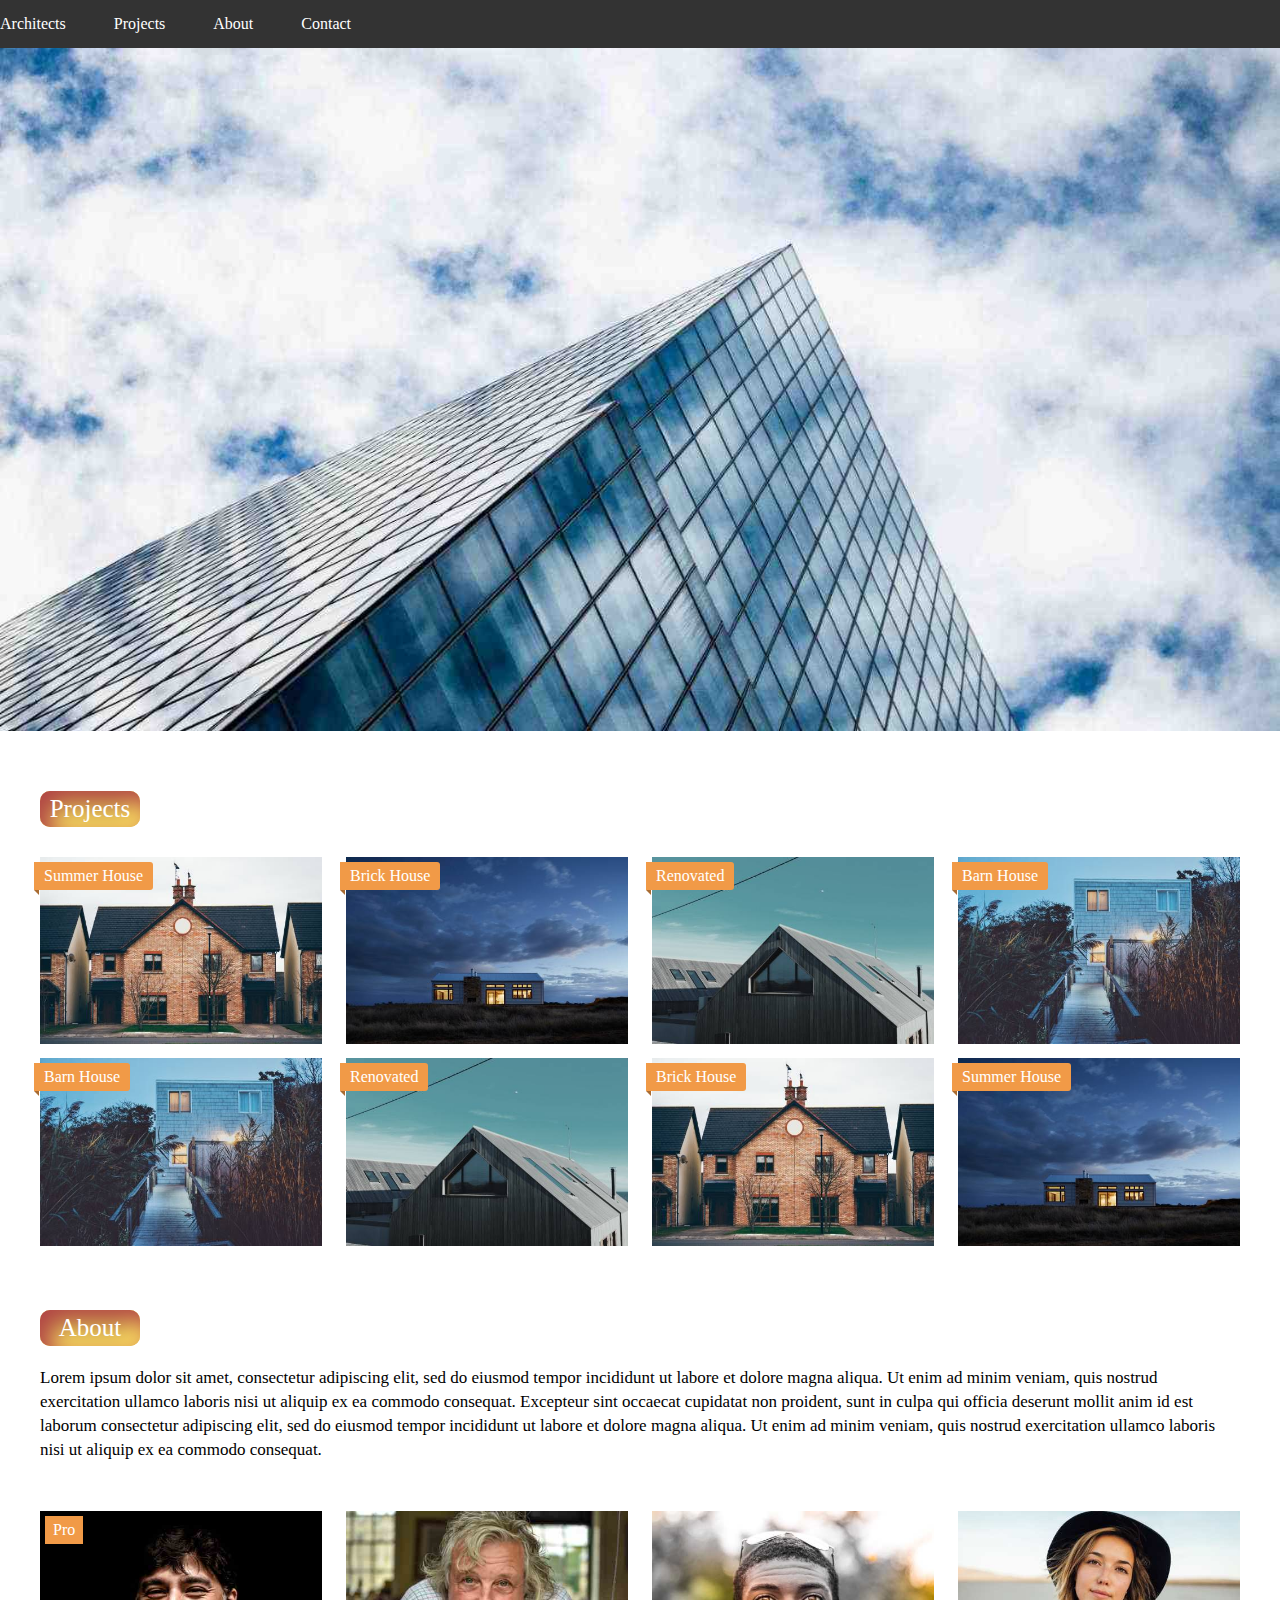
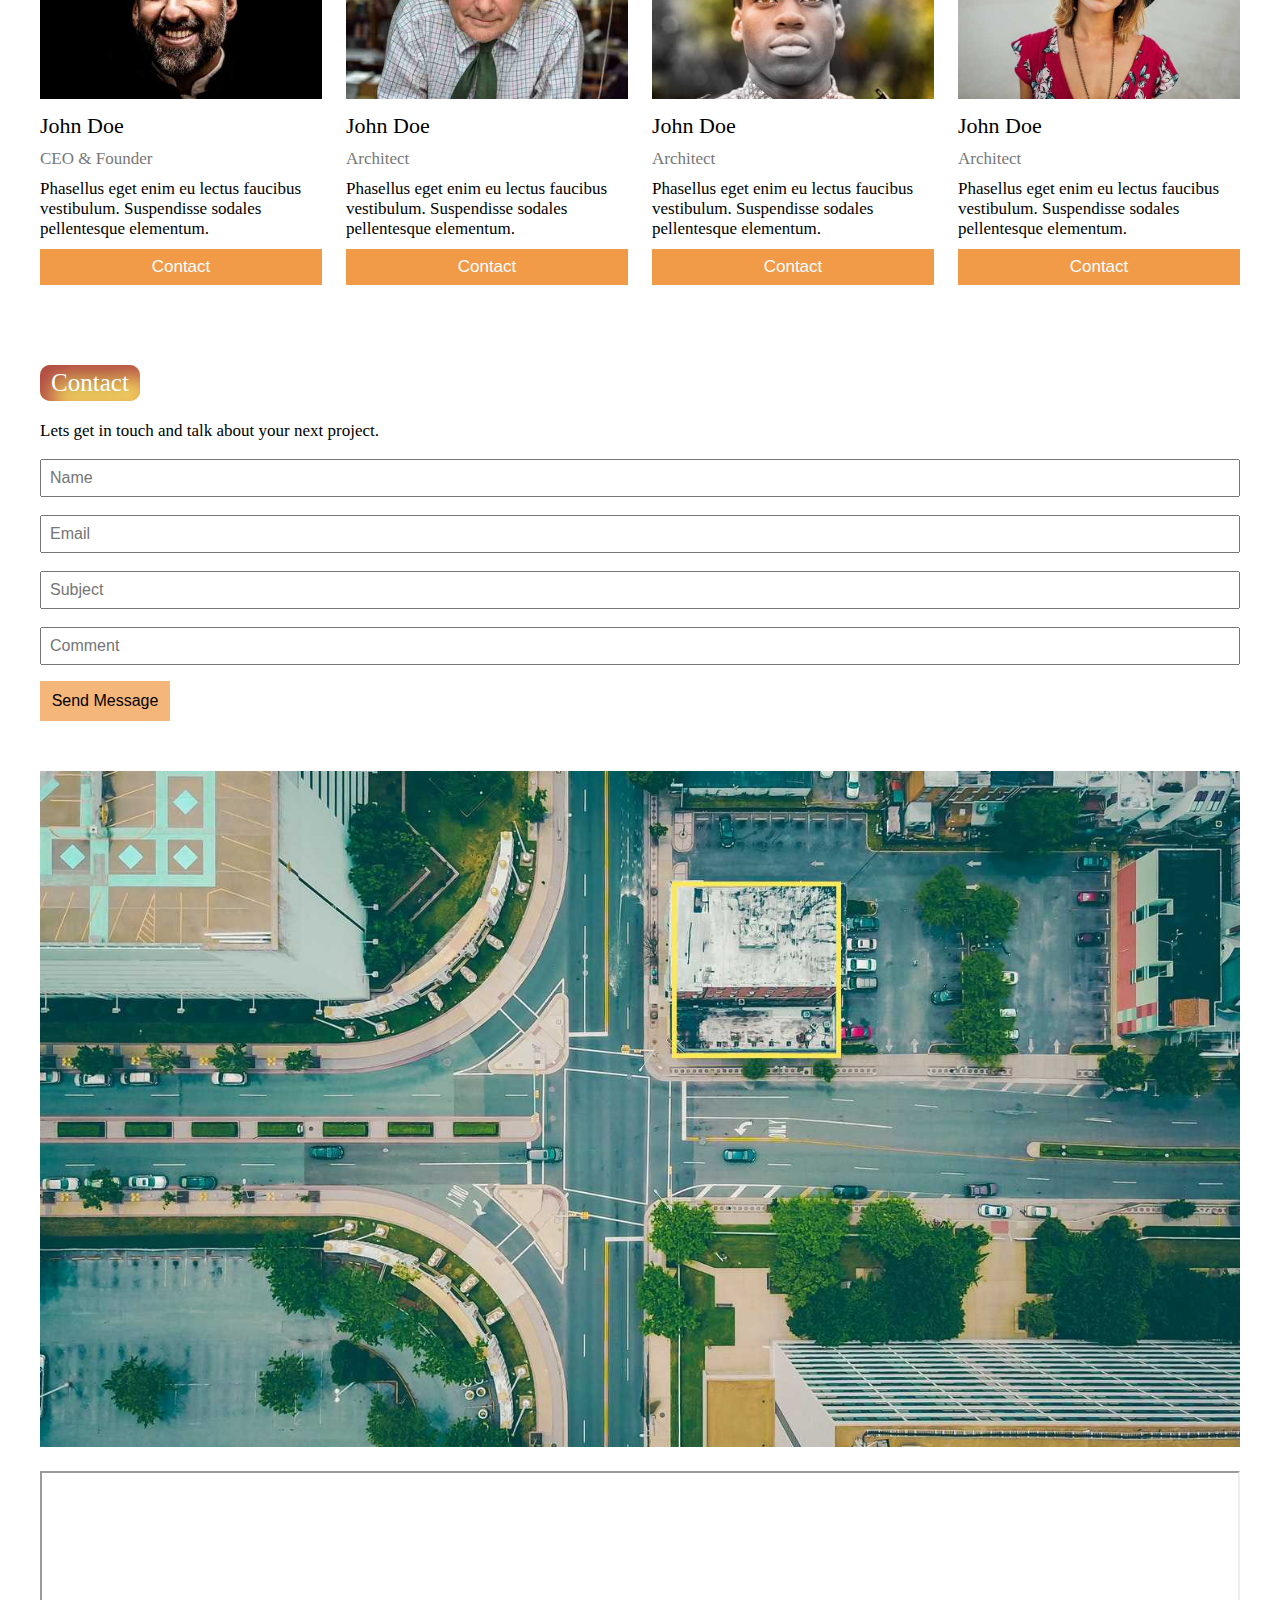
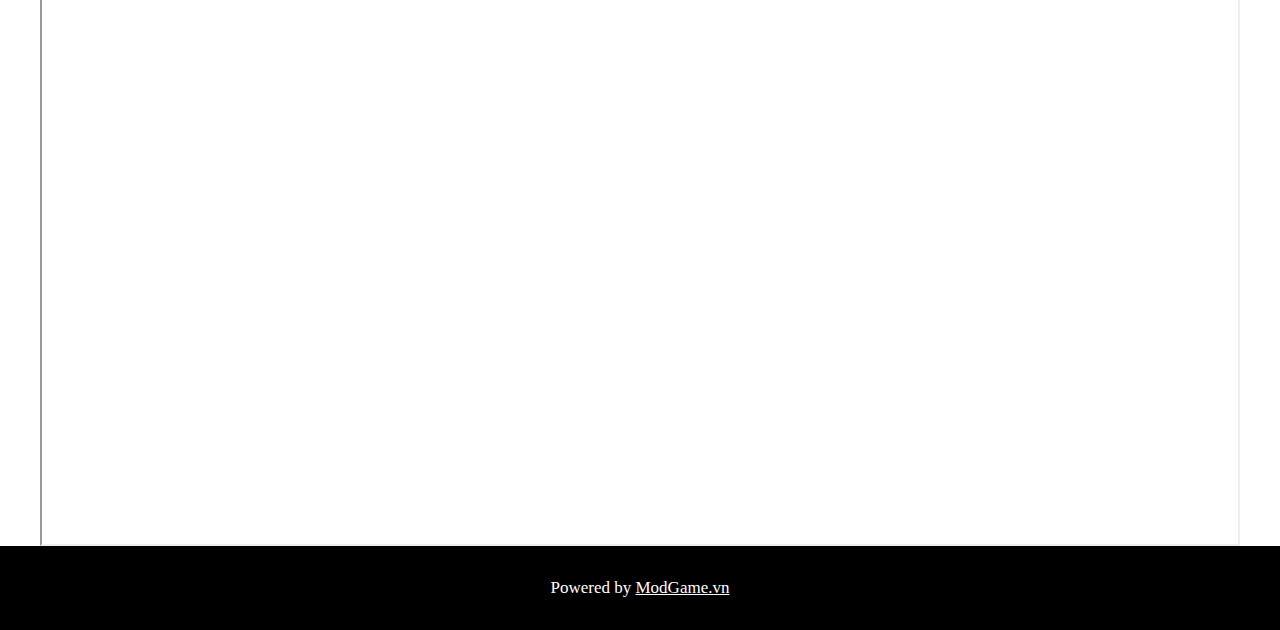
<file: indexx/index.html>
<!DOCTYPE html>
<html lang="en">
<head>
    <meta charset="UTF-8">
    <meta http-equiv="X-UA-Compatible" content="IE=edge">
    <meta name="viewport" content="width=device-width, initial-scale=1.0">
    <title>Document</title>
    <link rel="stylesheet" href="sty.css">
    <link rel="stylesheet" href="grid.css">
</head>
<body>
    <div class="contain">
        <!-- <div class="header">
            <div class="nav-list">
                <a href="" class="nav-item_link">
                    <span>BR</span>
                    Architects
                </a>
            </div>         
            <div class="nav-list">
                <a href="" class="nav-item_link">Projects</a>
                <a href="" class="nav-item_link">About</a>
                <a href="" class="nav-item_link">Contact</a>
            </div> -->           
            <!-- phần mobile  -->
            <!-- <div class="nav__header-btn">                
                <svg aria-hidden="true" focusable="false" data-prefix="fas" data-icon="bars" class="svg-inline--fa fa-bars fa-w-14" role="img" xmlns="http://www.w3.org/2000/svg" viewBox="0 0 448 512"><path fill="currentColor" d="M16 132h416c8.837 0 16-7.163 16-16V76c0-8.837-7.163-16-16-16H16C7.163 60 0 67.163 0 76v40c0 8.837 7.163 16 16 16zm0 160h416c8.837 0 16-7.163 16-16v-40c0-8.837-7.163-16-16-16H16c-8.837 0-16 7.163-16 16v40c0 8.837 7.163 16 16 16zm0 160h416c8.837 0 16-7.163 16-16v-40c0-8.837-7.163-16-16-16H16c-8.837 0-16 7.163-16 16v40c0 8.837 7.163 16 16 16z"></path></svg>
            </div> -->
            <!-- <div class="nav-mobile">
                <i class="nav-mibile-close fas fa-times"></i>
                <a href="" class="nav_mobile-link">
                    <span>BR</span>
                    Architects
                </a>
                <a href="" class="nav_mobile-link">Projects</a>
                <a href="" class="nav_mobile-link">About</a>
                <a href="" class="nav_mobile-link">Contact</a>
            </div> -->
        <!-- </div> -->


        <!-- test -->

        <div class="nav">
            <!-- Nav PC -->
            <nav class="nav__pc">
                <ul class="nav__list">
                    <li>
                        <a href="" class="nav__link"> Architects</a>
                    </li>
                    <li>
                        <a href="" class="nav__link">Projects</a>
                    </li>
                    <li>
                        <a href="" class="nav__link">About</a>
                    </li>
                    
                    <li>
                        <a href="" class="nav__link">Contact</a>
                    </li>
                </ul>
            </nav>
            <input type="checkbox" name="" class="nav-input" id="nav-mobile--check">
            
            <!-- overlay -->
            <label for="nav-mobile--check" class="nav-overlay"></label>

             <!-- NAV MOBILE -->
             <label for="nav-mobile--check" class="nav__mobile">
                 <label for="nav-mobile--check" class="nav__mobile-close">        
                    <svg aria-hidden="true" focusable="false" data-prefix="fas" data-icon="times" class="svg-inline--fa fa-times fa-w-11" role="img" xmlns="http://www.w3.org/2000/svg" viewBox="0 0 352 512"><path fill="currentColor" d="M242.72 256l100.07-100.07c12.28-12.28 12.28-32.19 0-44.48l-22.24-22.24c-12.28-12.28-32.19-12.28-44.48 0L176 189.28 75.93 89.21c-12.28-12.28-32.19-12.28-44.48 0L9.21 111.45c-12.28 12.28-12.28 32.19 0 44.48L109.28 256 9.21 356.07c-12.28 12.28-12.28 32.19 0 44.48l22.24 22.24c12.28 12.28 32.2 12.28 44.48 0L176 322.72l100.07 100.07c12.28 12.28 32.2 12.28 44.48 0l22.24-22.24c12.28-12.28 12.28-32.19 0-44.48L242.72 256z"></path></svg>
                 </label>
                <ul class="nav-mobile__list">
                    <li>
                        <a href="" class="nav-mobile__link">Architects</a>
                    </li>
                    <li>
                        <a href="" class="nav-mobile__link">About</a>
                    </li>
                    <li>
                        <a href="" class="nav-mobile__link">Projects</a>
                    </li>
                    <li>
                        <a href="" class="nav-mobile__link">Contact</a>
                    </li>
                </ul>
            </label>
            <!-- bars--btn -->
            <label for="nav-mobile--check" class="nav_bars-btn">       
                <svg aria-hidden="true" focusable="false" data-prefix="fas" data-icon="bars" class="svg-inline--fa fa-bars fa-w-14" role="img" xmlns="http://www.w3.org/2000/svg" viewBox="0 0 448 512"><path fill="currentColor" d="M16 132h416c8.837 0 16-7.163 16-16V76c0-8.837-7.163-16-16-16H16C7.163 60 0 67.163 0 76v40c0 8.837 7.163 16 16 16zm0 160h416c8.837 0 16-7.163 16-16v-40c0-8.837-7.163-16-16-16H16c-8.837 0-16 7.163-16 16v40c0 8.837 7.163 16 16 16zm0 160h416c8.837 0 16-7.163 16-16v-40c0-8.837-7.163-16-16-16H16c-8.837 0-16 7.163-16 16v40c0 8.837 7.163 16 16 16z"></path></svg>
            </label>
        </div>

        <!-- hết phần test header  -->
        <div class="img">
            <img src="asset/img/architect.jpg" alt="">
             <!-- <p class="img-text"><span>BR</span>Architects</p> -->
        </div>
        <div class="body">
            <div class="contac">

                <div class="grid wide mr-mobile">
                        <h2 class="heading-all mr-t shadow">Projects</h2>
                        <div class="row">
                            <div class="col l-3 c-12">
                                <div class="Projects-item">
                                    <h4 class="Projects-text">Summer House</h4>
                                    <img src="asset/img/Projects/house2.jpg" alt="" class="Projects-img">
                                </div>
                            </div>
                            <div class="col l-3 c-12">
                                <div class="Projects-item">
                                    <h4 class="Projects-text">Brick House</h4>
                                    <img src="asset/img/Projects/house3.jpg" alt="" class="Projects-img">
                                </div>
                            </div>
                            <div class="col l-3 c-12">
                                <div class="Projects-item">
                                    <h4 class="Projects-text">Renovated</h4>
                                    <img src="asset/img/Projects/house4.jpg" alt="" class="Projects-img">
                                </div>
                            </div>
                            <div class="col l-3 c-12">
                                <div class="Projects-item">
                                    <h4 class="Projects-text">Barn House</h4>
                                    <img src="asset/img/Projects/house5.jpg" alt="" class="Projects-img">
                                </div>
                            </div>
    
                            <div class="col l-3 c-12">
                                <div class="Projects-item">
                                    <h4 class="Projects-text">Barn House</h4>
                                    <img src="asset/img/Projects/house5.jpg" alt="" class="Projects-img">
                                </div>
                            </div>
                            <div class="col l-3 c-12">
                                <div class="Projects-item">
                                    <h4 class="Projects-text">Renovated</h4>
                                    <img src="asset/img/Projects/house4.jpg" alt="" class="Projects-img">
                                </div>
                            </div>
                            <div class="col l-3 c-12">
                                <div class="Projects-item">
                                    <h4 class="Projects-text">Brick House</h4>
                                    <img src="asset/img/Projects/house2.jpg" alt="" class="Projects-img">
                                </div>
                            </div>
                            <div class="col l-3 c-12">
                                <div class="Projects-item">
                                    <h4 class="Projects-text">Summer House</h4>
                                    <img src="asset/img/Projects/house3.jpg" alt="" class="Projects-img">
                                </div>
                            </div>
                        </div>
                        <div class="About">
                            <h2 class="heading-all mr-t shadow">About</h2>
                            <p class="about-text">
                                Lorem ipsum dolor sit amet, consectetur adipiscing elit, sed do eiusmod tempor incididunt ut labore et dolore magna aliqua. Ut enim ad minim veniam, quis nostrud exercitation ullamco laboris nisi ut aliquip ex ea commodo consequat. Excepteur sint occaecat cupidatat non proident, sunt in culpa qui officia deserunt mollit anim id est laborum consectetur adipiscing elit, sed do eiusmod tempor incididunt ut labore et dolore magna aliqua. Ut enim ad minim veniam, quis nostrud exercitation ullamco laboris nisi ut aliquip ex ea commodo consequat.
                            </p>
                            <div class="row">
                                <div class="col l-3 c-12">
                                    <div class="about-architect">
                                        <div class="architect-img">
                                            <img src="asset/img/architect/team2.jpg" alt="">
                                        </div>
                                            <h1 class="architect-name">John Doe</h1>                                   
                                            <p class="architect-work">CEO & Founder</p>
                                            <p class="architect-info">
                                                Phasellus eget enim eu lectus faucibus vestibulum. Suspendisse sodales pellentesque elementum.
                                            </p>
                                        <button class="btn">Contact</button>
                                        <p class="architect">Pro</p>
                                    </div>
                                </div>
                                
                                <div class="col l-3 c-12">
                                    <div class="about-architect">
    
                                            <div class="architect-img">
                                                <img src="asset/img/architect/team3.jpg" alt="">
                                            </div>
                                            <h1 class="architect-name">John Doe</h1>
                                            <p class="architect-work">Architect</p>
                                            <p class="architect-info">
                                                Phasellus eget enim eu lectus faucibus vestibulum. Suspendisse sodales pellentesque elementum.
                                            </p>
                                        <button class="btn">Contact</button>
                                    </div>
                                </div>
                                
                                <div class="col l-3 c-12">
                                    <div class="about-architect">
    
                                        <div class="architect-img">
                                                <img src="asset/img/architect/team4.jpg" alt="">
                                            </div>
                                            
                                                <h1 class="architect-name">John Doe</h1>
                                                <p class="architect-work">Architect</p>
                                                <p class="architect-info">
                                                    Phasellus eget enim eu lectus faucibus vestibulum. Suspendisse sodales pellentesque elementum.
                                                </p>
                                            <button class="btn">Contact</button>
                                    </div>
                                </div>
                               
                                <div class="col l-3 c-12">
                                    <div class="about-architect">
    
                                        <div class="architect-img">
                                                <img src="asset/img/architect/team1.jpg" alt="">
                                            </div>
                                            <h1 class="architect-name">John Doe</h1>
                                            <p class="architect-work">Architect</p>
                                            <p class="architect-info">
                                                Phasellus eget enim eu lectus faucibus vestibulum. Suspendisse sodales pellentesque elementum.
                                            </p>
                                        <button class="btn">Contact</button>
                                    </div>
                                </div>
                                
                            </div>
                        </div>
                        <div class="contact">
                            <h2 class="heading-all mr-t shadow">Contact</h2>
                            <p class="contact-text">
                                Lets get in touch and talk about your next project.
                            </p>
                            <form action="" class="contact-form">
                                <input type="text" placeholder="Name" class="input-text">
                                <input type="email" placeholder="Email" class="input-text">
                                <input type="text" placeholder="Subject" class="input-text">
                                <input type="text" placeholder="Comment" class="input-text">
    
                            </form>
                            <button class="contact-btn">Send Message</button>
                        </div>
                        <div class="map">
                            <img src="asset/img/map.jpg" alt="">
                        </div>

                        <div class="row">
                            <div class="col l-12 m-12 c-12">
                                <div class="container">
                                    <iframe class="responsive-iframe" src="https://www.youtube.com/embed/tgbNymZ7vqY"></iframe>
                                </div>
                            </div>
                        </div>
                </div>
                
            </div>

            <div class="footer">
                    <p class="license">Powered by <a href="">ModGame.vn</a></p>
            </div>
            
        </div>
        
    </div>
    
</body>
</html>
</file>
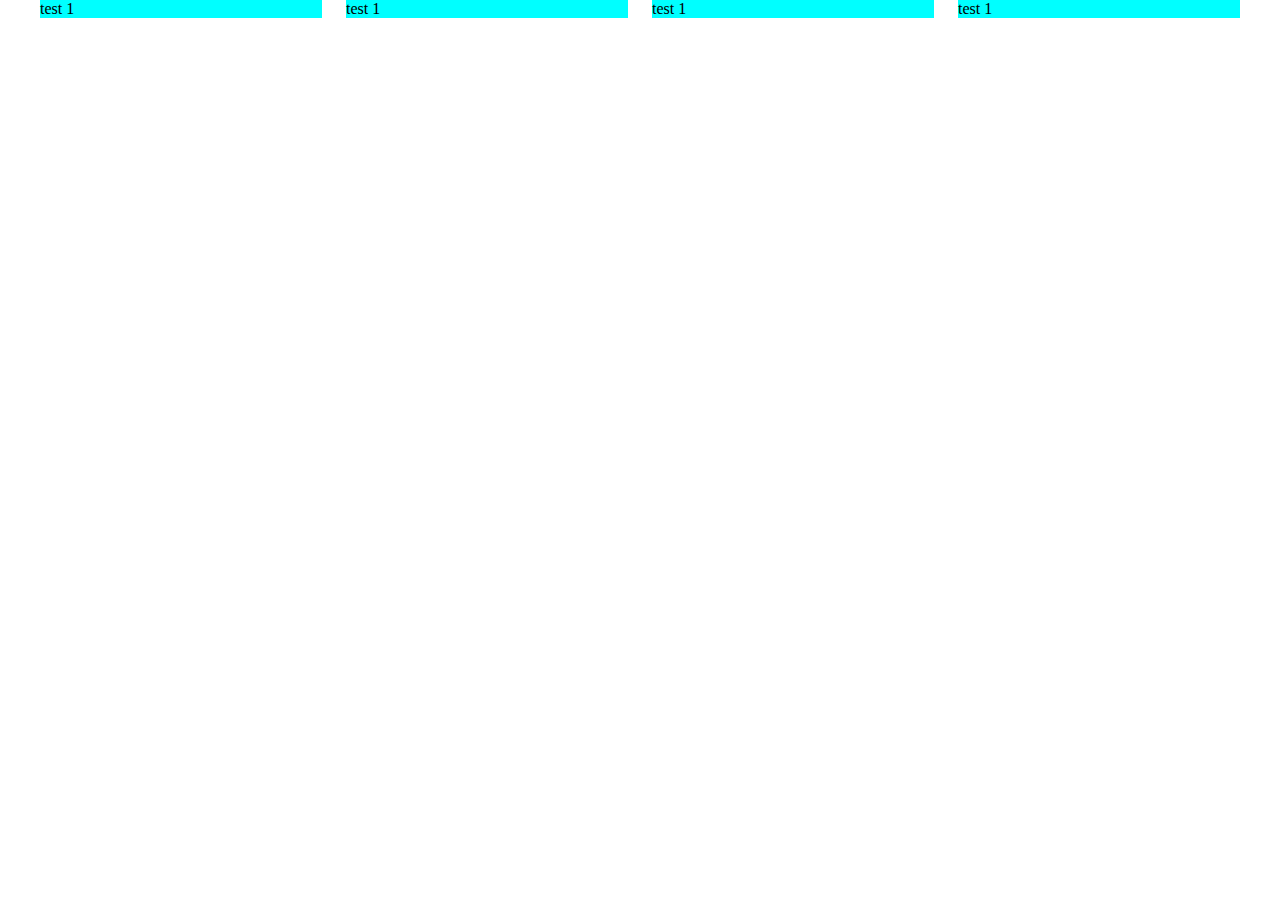
<file: indexx/test.html>
<!DOCTYPE html>
<html lang="en">
<head>
    <meta charset="UTF-8">
    <meta http-equiv="X-UA-Compatible" content="IE=edge">
    <meta name="viewport" content="width=device-width, initial-scale=1.0">
    <title>Document</title>
    <link rel="stylesheet" href="grid.css">
    <style>
        * {
            padding: 0;
            margin: 0;
            box-sizing: border-box;
        }
        .test {
            background-color: aqua;
        }
    </style>
</head>
<body>
    <div class="grid wide">
        <div class="row">
            <div class="col l-3">
                <div class="test">test 1</div>
            </div>
            <div class="col l-3">
                <div class="test">test 1</div>
            </div>
            <div class="col l-3">
                <div class="test">test 1</div>
            </div>
            <div class="col l-3">
                <div class="test">test 1</div>
            </div>
        </div>
    </div>
</body>
</html>
</file>
<file: indexx/sty.css>
*{
    margin: 0;
    padding: 0;
    box-sizing: border-box;
}
.mr-t {
    margin-top: 60px;
    margin-bottom: 20px;
}
/* header  */
.header {
    display: flex;
    justify-content: space-between;
    height: 54px;
    background-color: #fff;
    position: fixed;
    top: 0;
    left: 0;
    right: 0;
    z-index: 10;
    border-bottom: #ccc solid 1px;
}
.nav-list {
    display: flex;
    align-items: center;
    margin: 0 20px;
}
.nav-item_link {
    text-decoration: none;
    color: black;
    display: block;
    padding:10px 20px;
    font-size: 18px;
    letter-spacing: 3px;
}
.nav-item_link span {
    font-size: 19px;
    font-weight: 600;
}
.nav-item_link:hover {
    background-color: #ccc;
    border-radius: 3px;
}
.img {
    width: 100%;
    position: relative;
}
.img img {
    display: block;
  width: 100%;
  height: auto;

}
.img.img-text {
    position: absolute;
    
}
/* phần nav trên mobile và tablet */




 /* @media (max-width:1023px)
{
    .nav__header-btn {
        display: block;
    }
    .nav-list {
        display: none;

    }
    .nav_icon-mobile {
        display: block;
    }
    .nav-mobile  {
        /* display: block; */
    /* }
    .contac {
        padding: 0 20px;
    }
} */ 
/* phần Projects  */
.body {
    height: 500px;
}
.Projects-house {
    background-color: blueviolet;
}
.Projects {

}
.heading-all {
    font-size: 25px;
    font-weight: 400;
    text-align: center;
    line-height: 36px;
}
.Projects-item {
    margin-top: 10px;
    position: relative;
}
.Projects-text {
    position: absolute;
    top: 5px;
    left: -6px;
    padding: 5px 10px;
    font-weight: 400;
    color: #fff;
    background-color: rgb(241, 154, 71);
    border-top-right-radius: 3px;
    /* border-top-left-radius: 3px; */
    border-bottom-right-radius: 3px;

}
.Projects-text::before {
    content: "";
    position: absolute;
    border-top: 5px solid rgb(241, 154, 71);
    border-left: 5px solid transparent;
    bottom: -5px;
    left: 0;
    filter: brightness(70%);
}
.Projects-img {
    
    width: 100%;
}

.shadow {
    color: #fff;
    height: 36px;
    text-align: center;
    width: 100px;
    border-radius: 10px;
    background: #d5b953;
    box-shadow: inset 11px 11px 22px #b14545, inset -11px -11px 22px #f9d861;
}
/* About  */
.About {
 /* padding-bottom: 50px; */
}
.about-text {
    line-height: 1.4;
    font-size: 17px;
    margin-bottom: 50px;
}
.about-architect {
    position: relative;
}
.architect-img img {
    width: 100%;
}
.architect-name {
    font-size: 22px;
    font-weight: 200;
    margin: 10px 0;
}
.architect-work {
    font-size: 17px;
    color: #777;
}
.architect-info {
    font-size: 17px;
    color: #000;
    margin: 10px 0;
}
.btn {
    font-size: 17px;
    color: #fff;
    width: 100%;
    height: 36px;
    border: none;
    margin-bottom: 20px;
    background-color: rgb(241, 154, 71);
    cursor: pointer;
}
.btn:hover {
    filter: brightness(90%);
}
/* .btn::before {
    content: "";
    position: absolute;
    border-top: 25px solid rgb(241, 154, 71);
    border-left: 25px solid transparent;
    top: 0;
    left: 0;
    filter: brightness(70%);
} */
.architect {
    position: absolute;
    top: 5px;
    left: 5px;
    color: #fff;
    padding: 5px 8px;
    background-color:rgb(241, 154, 71);
} 
.contact {
    padding-bottom: 50px;
}  
.contac-heding {
    font-size: 25px;
    font-weight: 300;
    padding-bottom: 10px;
    border-bottom: 1px solid #ccc;
}
.contact-text {
    font-size: 17px;
    margin-top: 16px;
}
.input-text {
    font-size: 16px;
    padding: 8px;
    width: 100%;
    margin-top: 18px;
    
}
.contact-btn {
    margin-top: 16px;
    height: 40px;
    width: 130px;
    cursor: pointer;
    font-size: 16px;
    border: none;
    
    background-color:rgb(245, 182, 122);
}
/* map  */
.map {
    padding-bottom: 20px;
}
.map img {
    height: auto;
    width: 100%;
}
/* footer */
.footer {
    height: 84px;
    width: 100%;
    background-color: black;
}
.license {
    font-size: 17px;
    color: #fff;
    line-height: 84px;
    text-align: center;
}
.license a {
    color: #fff;
}

/* test  */
.nav {
    display: flex;
    align-items: center;
    height: 48px;
    background-color: #333;
}

.nav__list {
    display: flex;
    list-style: none;
}

.nav__link {
    text-decoration: none;
    color: #fff;
    margin-right: 48px;
}

.nav_bars-btn {
    width: 28px;
    height: 28px;
    color: #fff;
    display: none;
    margin-left: 10px;
}
.nav-overlay {
    position: fixed;
    z-index: 1;
    top:0;
    left: 0;
    right: 0;
    bottom: 0;
    background-color: rgba(0, 0, 0, 0.25);
    display: none;
    animation: over linear 0.2s;
}
.nav__mobile {
    
    position: fixed;
    z-index: 2;
    top: 0;
    left: 0;
    bottom: 0;
    width: 320px;
    max-width: 320px;
    width: 100%;
    background-color: rgb(255, 255, 255);
    transform: translateX(-100%) ;
    opacity: 0;
    transition: transform linear 0.2s,opacity linear 0.2s;
    
    
}
.nav-mobile__list {
    margin-top: 50px;
    list-style: none;
   
    font-size: 1.3rem;
}
.nav-mobile__list li {
    background-color:rgb(245, 182, 122) ;
    margin: 10px 5px;
    padding: 10px;
    border-radius: 3px;
}
.nav-mobile__link {
    text-decoration: none;
    color: #fff;
}
.nav__mobile-close {
    position: absolute;
    top: 15px;
    right: 15px;
    width: 20px;
    height: 20px;
   color: #666;
   
}
.nav-input {
    display: none;
}
.nav-input:checked ~ .nav-overlay{
    display: block;
    cursor: pointer;
}
.nav-input:checked ~ .nav__mobile{
   transform: translateX(0);
   opacity: 1;
}
@keyframes over {
    0%{
        opacity: 0;
    }
    100% {
        opacity: 1;
    }
    
}

 @media (max-width:1023px) {
    .nav_bars-btn {
        display: block;
    }
    .nav__pc {
        display: none;
    }
    .nav-overlay {
        /* display: block; */
    }
    .contac {
        padding: 0 20px;
    }
    .about-architect {
        text-align: center;
    }
}
.container {
    position: relative;
    overflow: hidden;
    width: 100%;
    padding-top: 56.25%; /* 16:9 Aspect Ratio (divide 9 by 16 = 0.5625) */
  }
  
  /* Then style the iframe to fit in the container div with full height and width */
  .responsive-iframe {
    position: absolute;
    top: 0;
    left: 0;
    bottom: 0;
    right: 0;
    width: 100%;
    height: 100%;
  }
</file>
<file: indexx/grid.css>
.grid {
    width: 100%;
    display: block;
    padding: 0;
}

.grid.wide {
    max-width: 1200px;
    margin: 0 auto;
}

.row {
    display: flex;
    flex-wrap: wrap;
    margin-left: -4px;
    margin-right: -4px;
}

.row.no-gutters {
    margin-left: 0;
    margin-right: 0;
}

.col {
    padding-left: 4px;
    padding-right: 4px;
}

.row.no-gutters .col {
    padding-left: 0;
    padding-right: 0;
}

.c-0 {
    display: none;
}

.c-1 {
    flex: 0 0 8.33333%;
    max-width: 8.33333%;
}

.c-2 {
    flex: 0 0 16.66667%;
    max-width: 16.66667%;
}

.c-3 {
    flex: 0 0 25%;
    max-width: 25%;
}

.c-4 {
    flex: 0 0 33.33333%;
    max-width: 33.33333%;
}

.c-5 {
    flex: 0 0 41.66667%;
    max-width: 41.66667%;
}

.c-6 {
    flex: 0 0 50%;
    max-width: 50%;
}

.c-7 {
    flex: 0 0 58.33333%;
    max-width: 58.33333%;
}

.c-8 {
    flex: 0 0 66.66667%;
    max-width: 66.66667%;
}

.c-9 {
    flex: 0 0 75%;
    max-width: 75%;
}

.c-10 {
    flex: 0 0 83.33333%;
    max-width: 83.33333%;
}

.c-11 {
    flex: 0 0 91.66667%;
    max-width: 91.66667%;
}

.c-12 {
    flex: 0 0 100%;
    max-width: 100%;
}

.c-o-1 {
    margin-left: 8.33333%;
}

.c-o-2 {
    margin-left: 16.66667%;
}

.c-o-3 {
    margin-left: 25%;
}

.c-o-4 {
    margin-left: 33.33333%;
}

.c-o-5 {
    margin-left: 41.66667%;
}

.c-o-6 {
    margin-left: 50%;
}

.c-o-7 {
    margin-left: 58.33333%;
}

.c-o-8 {
    margin-left: 66.66667%;
}

.c-o-9 {
    margin-left: 75%;
}

.c-o-10 {
    margin-left: 83.33333%;
}

.c-o-11 {
    margin-left: 91.66667%;
}

/* >= Tablet */
@media (min-width: 740px) {
   
    
    .row {
        margin-left: -8px;
        margin-right: -8px;
    }

    .col {
        padding-left: 8px;
        padding-right: 8px;
    }

    .m-0 {
        display: none;
    }

    .m-1,
    .m-2,
    .m-3,
    .m-4,
    .m-5,
    .m-6,
    .m-7,
    .m-8,
    .m-9,
    .m-10,
    .m-11,
    .m-12 {
        display: block;
    }

    .m-1 {
        flex: 0 0 8.33333%;
        max-width: 8.33333%;
    }

    .m-2 {
        flex: 0 0 16.66667%;
        max-width: 16.66667%;
    }

    .m-3 {
        flex: 0 0 25%;
        max-width: 25%;
    }

    .m-4 {
        flex: 0 0 33.33333%;
        max-width: 33.33333%;
    }

    .m-5 {
        flex: 0 0 41.66667%;
        max-width: 41.66667%;
    }

    .m-6 {
        flex: 0 0 50%;
        max-width: 50%;
    }

    .m-7 {
        flex: 0 0 58.33333%;
        max-width: 58.33333%;
    }

    .m-8 {
        flex: 0 0 66.66667%;
        max-width: 66.66667%;
    }

    .m-9 {
        flex: 0 0 75%;
        max-width: 75%;
    }

    .m-10 {
        flex: 0 0 83.33333%;
        max-width: 83.33333%;
    }

    .m-11 {
        flex: 0 0 91.66667%;
        max-width: 91.66667%;
    }

    .m-12 {
        flex: 0 0 100%;
        max-width: 100%;
    }

    .m-o-1 {
        margin-left: 8.33333%;
    }

    .m-o-2 {
        margin-left: 16.66667%;
    }

    .m-o-3 {
        margin-left: 25%;
    }

    .m-o-4 {
        margin-left: 33.33333%;
    }

    .m-o-5 {
        margin-left: 41.66667%;
    }

    .m-o-6 {
        margin-left: 50%;
    }

    .m-o-7 {
        margin-left: 58.33333%;
    }

    .m-o-8 {
        margin-left: 66.66667%;
    }

    .m-o-9 {
        margin-left: 75%;
    }

    .m-o-10 {
        margin-left: 83.33333%;
    }

    .m-o-11 {
        margin-left: 91.66667%;
    }
}

/* PC medium resolution > */
@media (min-width: 1113px) {
    .row {
        margin-left: -12px;
        margin-right: -12px;
    }

    .row.sm-gutter {
        margin-left: -5px;
        margin-right: -5px;
    }

    .col {
        padding-left: 12px;
        padding-right: 12px;
    }

    .row.sm-gutter .col {
        padding-left: 5px;
        padding-right: 5px;
    }

    .l-0 {
        display: none;
    }

    .l-1,
    .l-2,
    .l-2-4,
    .l-3,
    .l-4,
    .l-5,
    .l-6,
    .l-7,
    .l-8,
    .l-9,
    .l-10,
    .l-11,
    .l-12 {
        display: block;
    }

    .l-1 {
        flex: 0 0 8.33333%;
        max-width: 8.33333%;
    }

    .l-2 {
        flex: 0 0 16.66667%;
        max-width: 16.66667%;
    }

    .l-2-4 {
        flex: 0 0 20%;
        max-width: 20%;
    }

    .l-3 {
        flex: 0 0 25%;
        max-width: 25%;
    }

    .l-4 {
        flex: 0 0 33.33333%;
        max-width: 33.33333%;
    }

    .l-5 {
        flex: 0 0 41.66667%;
        max-width: 41.66667%;
    }

    .l-6 {
        flex: 0 0 50%;
        max-width: 50%;
    }

    .l-7 {
        flex: 0 0 58.33333%;
        max-width: 58.33333%;
    }

    .l-8 {
        flex: 0 0 66.66667%;
        max-width: 66.66667%;
    }

    .l-9 {
        flex: 0 0 75%;
        max-width: 75%;
    }

    .l-10 {
        flex: 0 0 83.33333%;
        max-width: 83.33333%;
    }

    .l-11 {
        flex: 0 0 91.66667%;
        max-width: 91.66667%;
    }

    .l-12 {
        flex: 0 0 100%;
        max-width: 100%;
    }

    .l-o-1 {
        margin-left: 8.33333%;
    }

    .l-o-2 {
        margin-left: 16.66667%;
    }

    .l-o-3 {
        margin-left: 25%;
    }

    .l-o-4 {
        margin-left: 33.33333%;
    }

    .l-o-5 {
        margin-left: 41.66667%;
    }

    .l-o-6 {
        margin-left: 50%;
    }

    .l-o-7 {
        margin-left: 58.33333%;
    }

    .l-o-8 {
        margin-left: 66.66667%;
    }

    .l-o-9 {
        margin-left: 75%;
    }

    .l-o-10 {
        margin-left: 83.33333%;
    }

    .l-o-11 {
        margin-left: 91.66667%;
    }
}

/* Tablet - PC low resolution */
@media (min-width: 740px) and (max-width: 1023px) {
    .wide {
        width: 644px;
    }
}

/* > PC low resolution */
@media (min-width: 1024px) and (max-width: 1239px) {
    .wide {
        width: 984px;
    }

    .wide .row {
        margin-left: -12px;
        margin-right: -12px;
    }

    .wide .row.sm-gutter {
        margin-left: -5px;
        margin-right: -5px;
    }

    .wide .col {
        padding-left: 12px;
        padding-right: 12px;
    }

    .wide .row.sm-gutter .col {
        padding-left: 5px;
        padding-right: 5px;
    }

    .wide .l-0 {
        display: none;
    }

    .wide .l-1,
    .wide .l-2,
    .wide .l-2-4,
    .wide .l-3,
    .wide .l-4,
    .wide .l-5,
    .wide .l-6,
    .wide .l-7,
    .wide .l-8,
    .wide .l-9,
    .wide .l-10,
    .wide .l-11,
    .wide .l-12 {
        display: block;
    }

    .wide .l-1 {
        flex: 0 0 8.33333%;
        max-width: 8.33333%;
    }

    .wide .l-2 {
        flex: 0 0 16.66667%;
        max-width: 16.66667%;
    }

    .wide .l-2-4 {
        flex: 0 0 20%;
        max-width: 20%;
    }

    .wide .l-3 {
        flex: 0 0 25%;
        max-width: 25%;
    }

    .wide .l-4 {
        flex: 0 0 33.33333%;
        max-width: 33.33333%;
    }

    .wide .l-5 {
        flex: 0 0 41.66667%;
        max-width: 41.66667%;
    }

    .wide .l-6 {
        flex: 0 0 50%;
        max-width: 50%;
    }

    .wide .l-7 {
        flex: 0 0 58.33333%;
        max-width: 58.33333%;
    }

    .wide .l-8 {
        flex: 0 0 66.66667%;
        max-width: 66.66667%;
    }

    .wide .l-9 {
        flex: 0 0 75%;
        max-width: 75%;
    }

    .wide .l-10 {
        flex: 0 0 83.33333%;
        max-width: 83.33333%;
    }

    .wide .l-11 {
        flex: 0 0 91.66667%;
        max-width: 91.66667%;
    }

    .wide .l-12 {
        flex: 0 0 100%;
        max-width: 100%;
    }

    .wide .l-o-1 {
        margin-left: 8.33333%;
    }

    .wide .l-o-2 {
        margin-left: 16.66667%;
    }

    .wide .l-o-3 {
        margin-left: 25%;
    }

    .wide .l-o-4 {
        margin-left: 33.33333%;
    }

    .wide .l-o-5 {
        margin-left: 41.66667%;
    }

    .wide .l-o-6 {
        margin-left: 50%;
    }

    .wide .l-o-7 {
        margin-left: 58.33333%;
    }

    .wide .l-o-8 {
        margin-left: 66.66667%;
    }

    .wide .l-o-9 {
        margin-left: 75%;
    }

    .wide .l-o-10 {
        margin-left: 83.33333%;
    }

    .wide .l-o-11 {
        margin-left: 91.66667%;
    }
}
</file>
